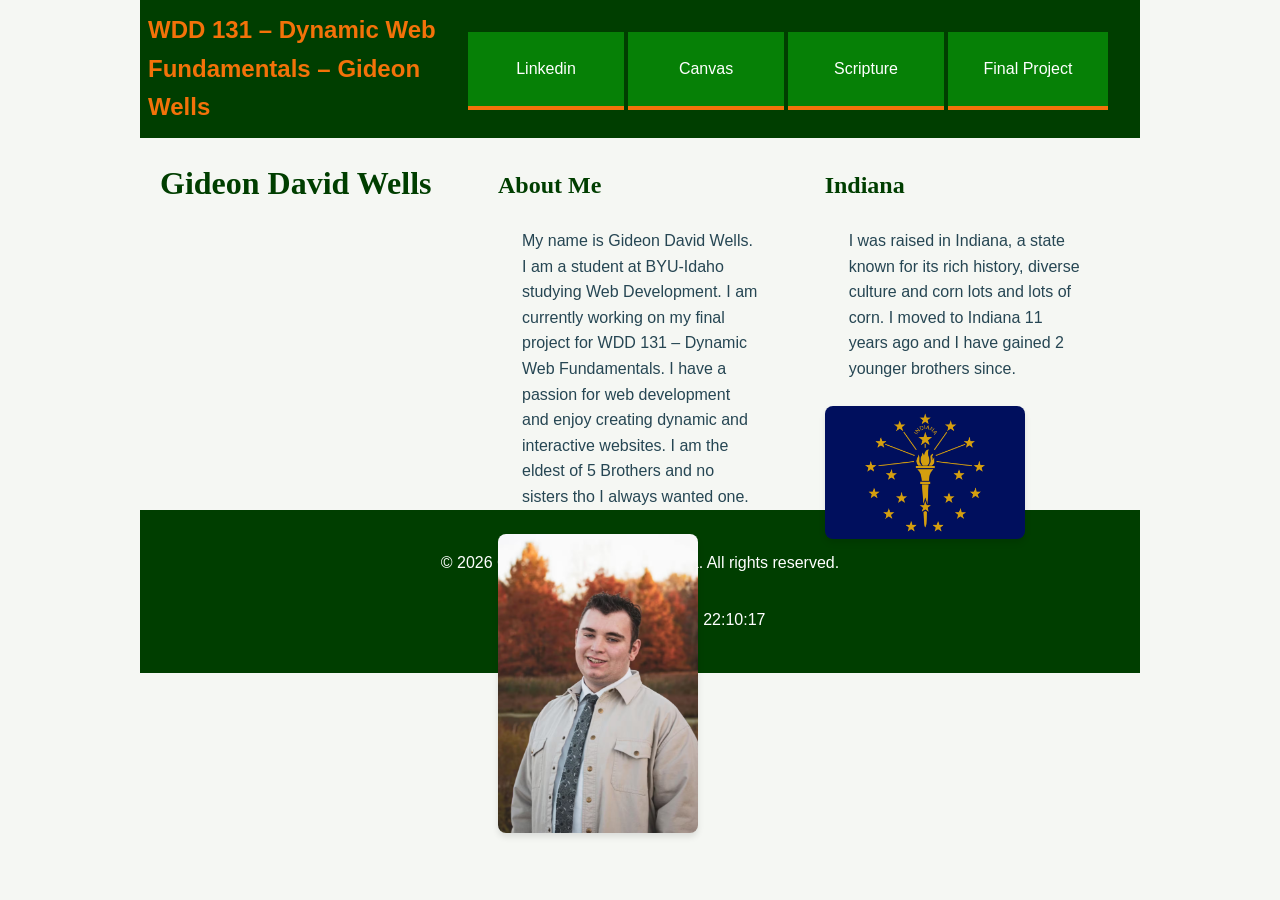
<file: index.html>
<!DOCTYPE html>
<html lang="en-US">
  <head>
    <meta charset="utf-8">
    <meta name="viewport" content="width=device-width, initial-scale=1">
    <title>WDD 131 – Dynamic Web Fundamentals – Gideon Wells </title>
    <meta name="description" content="WDD 131 – Dynamic Web Fundamentals – Gideon Wells">
    <meta name="author" content="Gideon Wells">
    <link rel="stylesheet" href="styles\base.css">  
    <script defer src="scripts/getdates.js"></script>
    <link rel="preconnect" href="https://fonts.googleapis.com">
    <link rel="preconnect" href="https://fonts.gstatic.com" crossorigin>
    <link href="https://fonts.googleapis.com/css2?family=Zeyada&display=swap" rel="stylesheet">
  </head>
  <body>
    <header>
      <span id="course-title">WDD 131 – Dynamic Web Fundamentals – Gideon Wells </span>
        <nav>
        <ul>
            <li><a href="https://www.linkedin.com/">Linkedin</a></li>
            <li><a href="https://byupw.instructure.com/">Canvas</a></li>
            <li><a href="https://www.churchofjesuschrist.org/study/scriptures">Scripture</a></li>
            <li><a href="final-project.html">Final Project</a></li>
        </ul>
        </nav>
    </header>
    <main>
      <h1>Gideon David Wells</h1>
      <section class="card">
        <h2>About Me</h2>
        <p>My name is Gideon David Wells. I am a student at BYU-Idaho studying Web Development. I am currently working on my final project for WDD 131 – Dynamic Web Fundamentals. I have a passion for web development and enjoy creating dynamic and interactive websites. I am the eldest of 5 Brothers and no sisters tho I always wanted one.</p>
        <img src="images\me.avif" alt="Gideon David Wells">
      </section>
      <section class="card">
        <h2>Indiana</h2>
        <p>I was raised in Indiana, a state known for its rich history, diverse culture and corn lots and lots of corn. I moved to Indiana 11 years ago and I have gained 2 younger brothers since.</p>
        <img src="images\indianastateflag.png" alt="Indiana State Flag">
      </section>
    </main>
    <footer>
      <p>&copy; <span id="currentyear"></span> Gideon David Wells, Indiana. All rights reserved.</p>
      <p>Last Updated: <span id="lastupdated"></span></p>
    </footer>
  </body>
</html>
</file>
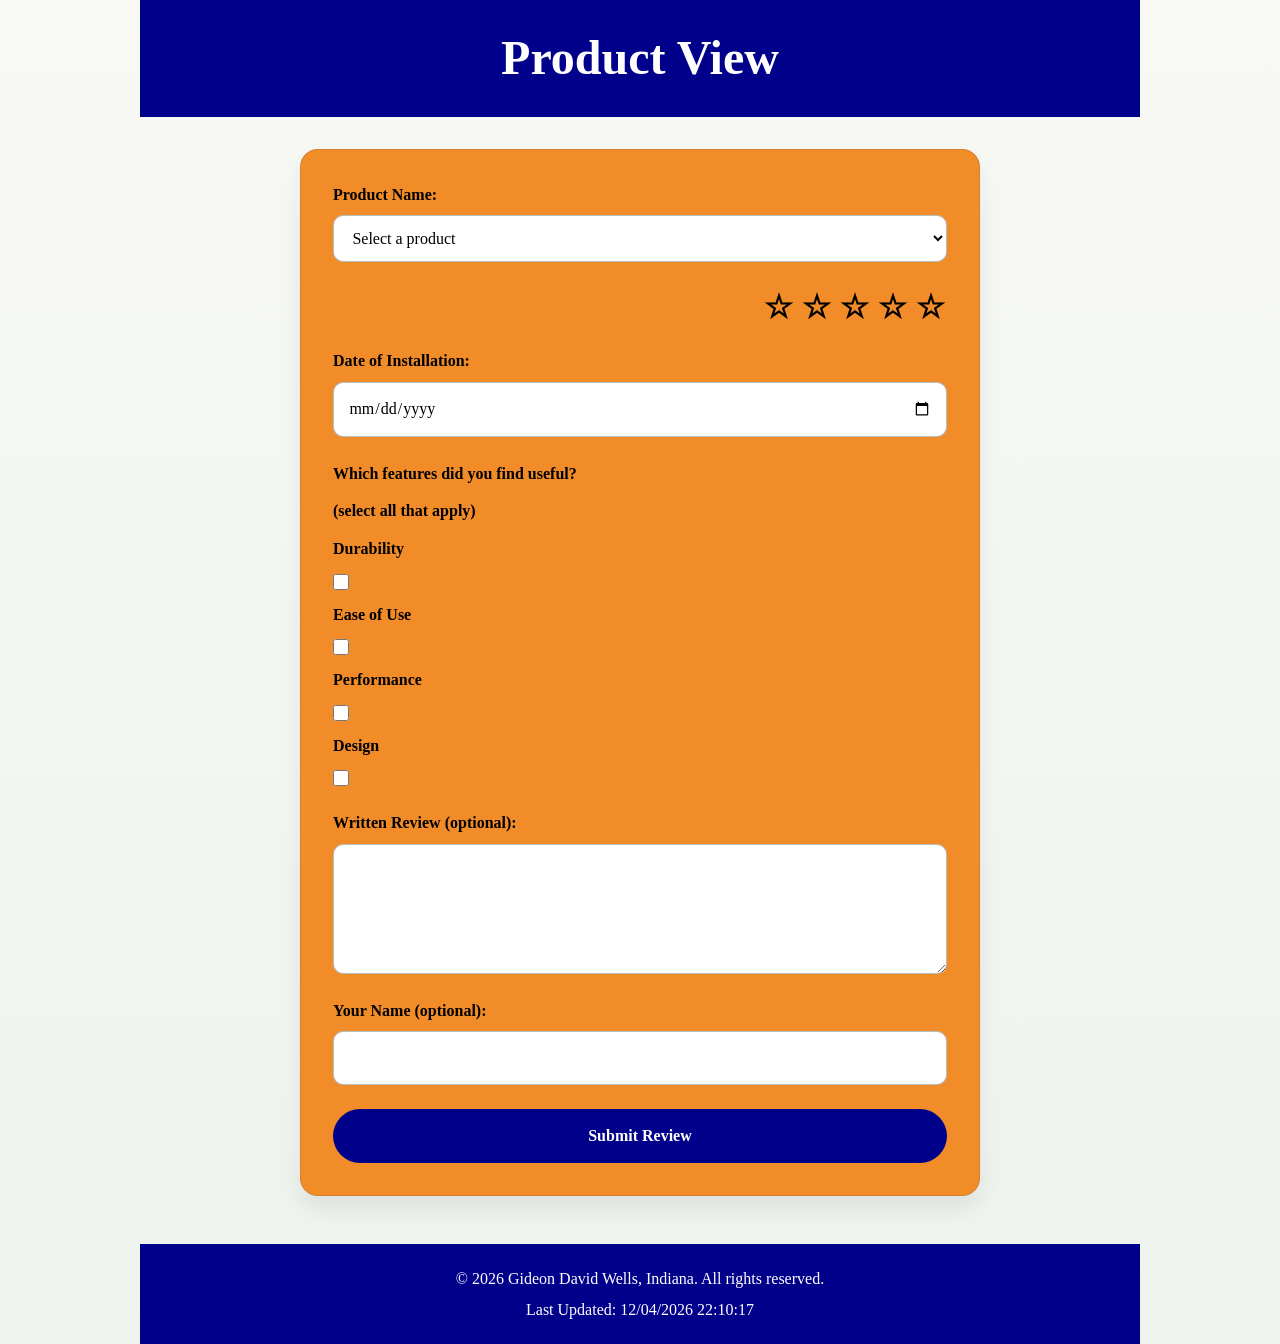
<file: form.html>
<!DOCTYPE html>
<html lang="en">
    <head>
        <meta charset="UTF-8">
        <meta name="viewport" content="width=device-width, initial-scale=1.0">
        <title>Product Review</title>
        <meta name="description" content="A simple form for submitting product reviews for a fictional product">
            <meta name="author" content="Gideon Wells">
        <link rel="stylesheet" href="styles/form.css">  
        <script defer src="scripts/form.js"></script>
    </head>
    <body>
        <header>
            <h1>Product View</h1>
        </header>
        <main>

            <form method="get" action="review.html">
                <div class="product-name">
                    <label for="productName">Product Name:</label>
                    <select id="productName" name="productName" required>
                        <option value="" selected disabled>Select a product</option>
                        
                    </select>
                </div>
    
                <div class="stars">
                    <input type="radio" id="fivestar" name="stars" value="5" required><label for="fivestar"></label>
                    <input type="radio" id="fourstar" name="stars" value="4" required><label for="fourstar"></label>
                    <input type="radio" id="threestar" name="stars" value="3" required><label for="threestar"></label>
                    <input type="radio" id="twostar" name="stars" value="2" required><label for="twostar"></label>
                    <input type="radio" id="onestar" name="stars" value="1" required><label for="onestar"></label>
                </div>
    
                <div class="date-of-installation">
                    <label for="dateOfInstallation">Date of Installation:</label>
                    <input type="date" id="dateOfInstallation" name="dateOfInstallation" required>
                </div>
    
                <div class="useful-features">
                    <label  id="whichfeatures-label">Which features did you find useful?</label>
                    <label  id="allthatapply-label">(select all that apply)</label>
                    
                    <label for="durability">Durability</label>
                    <input type="checkbox" id="durability" name="features" value="durability">
                    <label for="easeOfUse">Ease of Use</label>
                    <input type="checkbox" id="easeOfUse" name="features" value="easeOfUse">
                    <label for="performance">Performance</label>
                    <input type="checkbox" id="performance" name="features" value="performance">
                    <label for="design">Design</label>
                    <input type="checkbox" id="design" name="features" value="design" >
                </div>

                <div class="writton-reveiw">
                    <label for="writtenReview">Written Review (optional):</label>
                    <textarea id="writtenReview" name="writtenReview" rows="4" cols="50"></textarea>
                </div>
                
                <div class="user-name">
                    <label for="userName">Your Name (optional):</label>
                    <input type="text" id="userName" name="userName" required>
                </div>

                <div class="submit">
                    <input type="submit" value="Submit Review">
                </div>
            </form>                 
        </main>
        <footer>
            <p>&copy; <span id="currentyear"></span> Gideon David Wells, Indiana. All rights reserved.</p>
            <p>Last Updated: <span id="lastupdated"></span></p>
        </footer>
    </body>
</html>
</file>
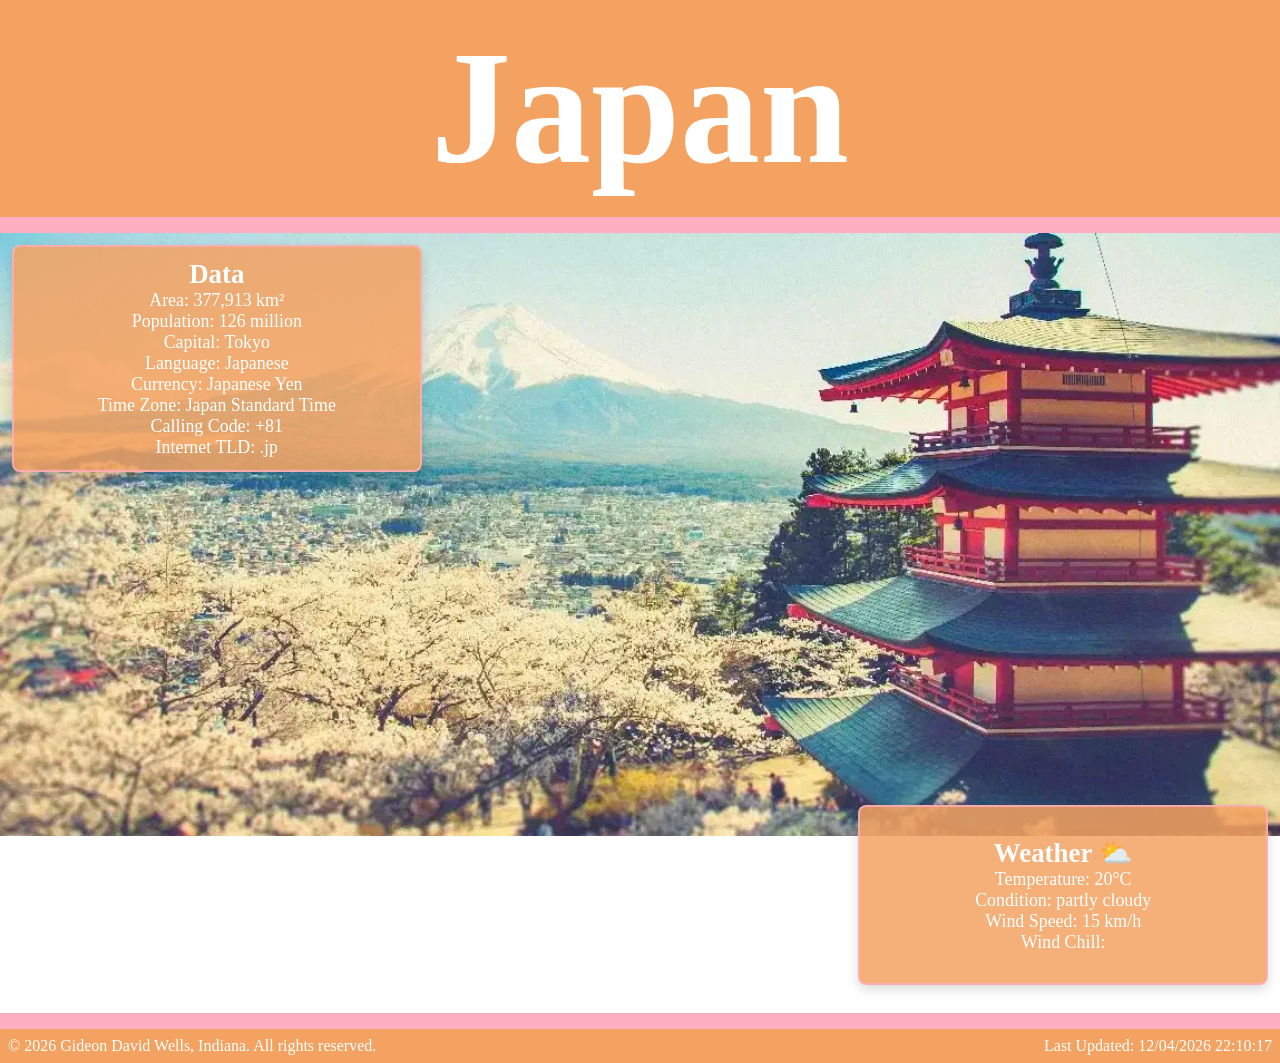
<file: place.html>
<!DOCTYPE html>
<html lang="en">
    <head>
        <meta charset="UTF-8">
        <meta name="viewport" content="width=device-width, initial-scale=1">
        <title>Japan Website</title>
        <meta name="description" content="This is a sample HTML document for a place website.">
        <meta name="author" content="Gideon Wells">
        <link rel="stylesheet" href="styles/place.css">
        <link rel="stylesheet" href="styles/place-large.css">
        <script defer src="scripts/place.js"></script>
    </head>
    <body>
        <header>
            <h1>Japan</h1>
        </header>
        <main>
            <div id="hero">
                <picture>
                    <source media="(min-width: 700px)" srcset="images/japan-large-hero.webp">
                    <img src="images/japan-small-hero.webp" alt="Mount Fuji in Japan">
                </picture>  
            </div>
            <section id="JapanInfo">
                <h2>Data</h2>
                <p>Area: 377,913 km²</p>
                <p>Population: 126 million</p>
                <p>Capital: Tokyo</p>
                <p>Language: Japanese</p>
                <p>Currency: Japanese Yen</p>
                <p>Time Zone: Japan Standard Time</p>
                <p>Calling Code: +81</p>
                <p>Internet TLD: .jp</p>
            </section>
            <section id="Weather">
                <h2 class="icon">Weather</h2>
                <picture>
                    <source media="(max-width: 699px)" srcset="images/partly_cloudy_day.svg">
                    <img src="images/partly_cloudy_day.svg" alt="Partly cloudy">
                </picture>
                <p>Temperature: 20°C</p>
                <p>Condition: partly cloudy</p>
                <p>Wind Speed: 15 km/h</p>
                <p>Wind Chill: <span id="windChill"></span></p>
            </section>
        </main>
        <footer>
            <p>&copy; <span id="currentyear"></span> Gideon David Wells, Indiana. All rights reserved.</p>
            <p>Last Updated: <span id="lastupdated"></span></p>
        </footer>
    </body>
</html>
</file>
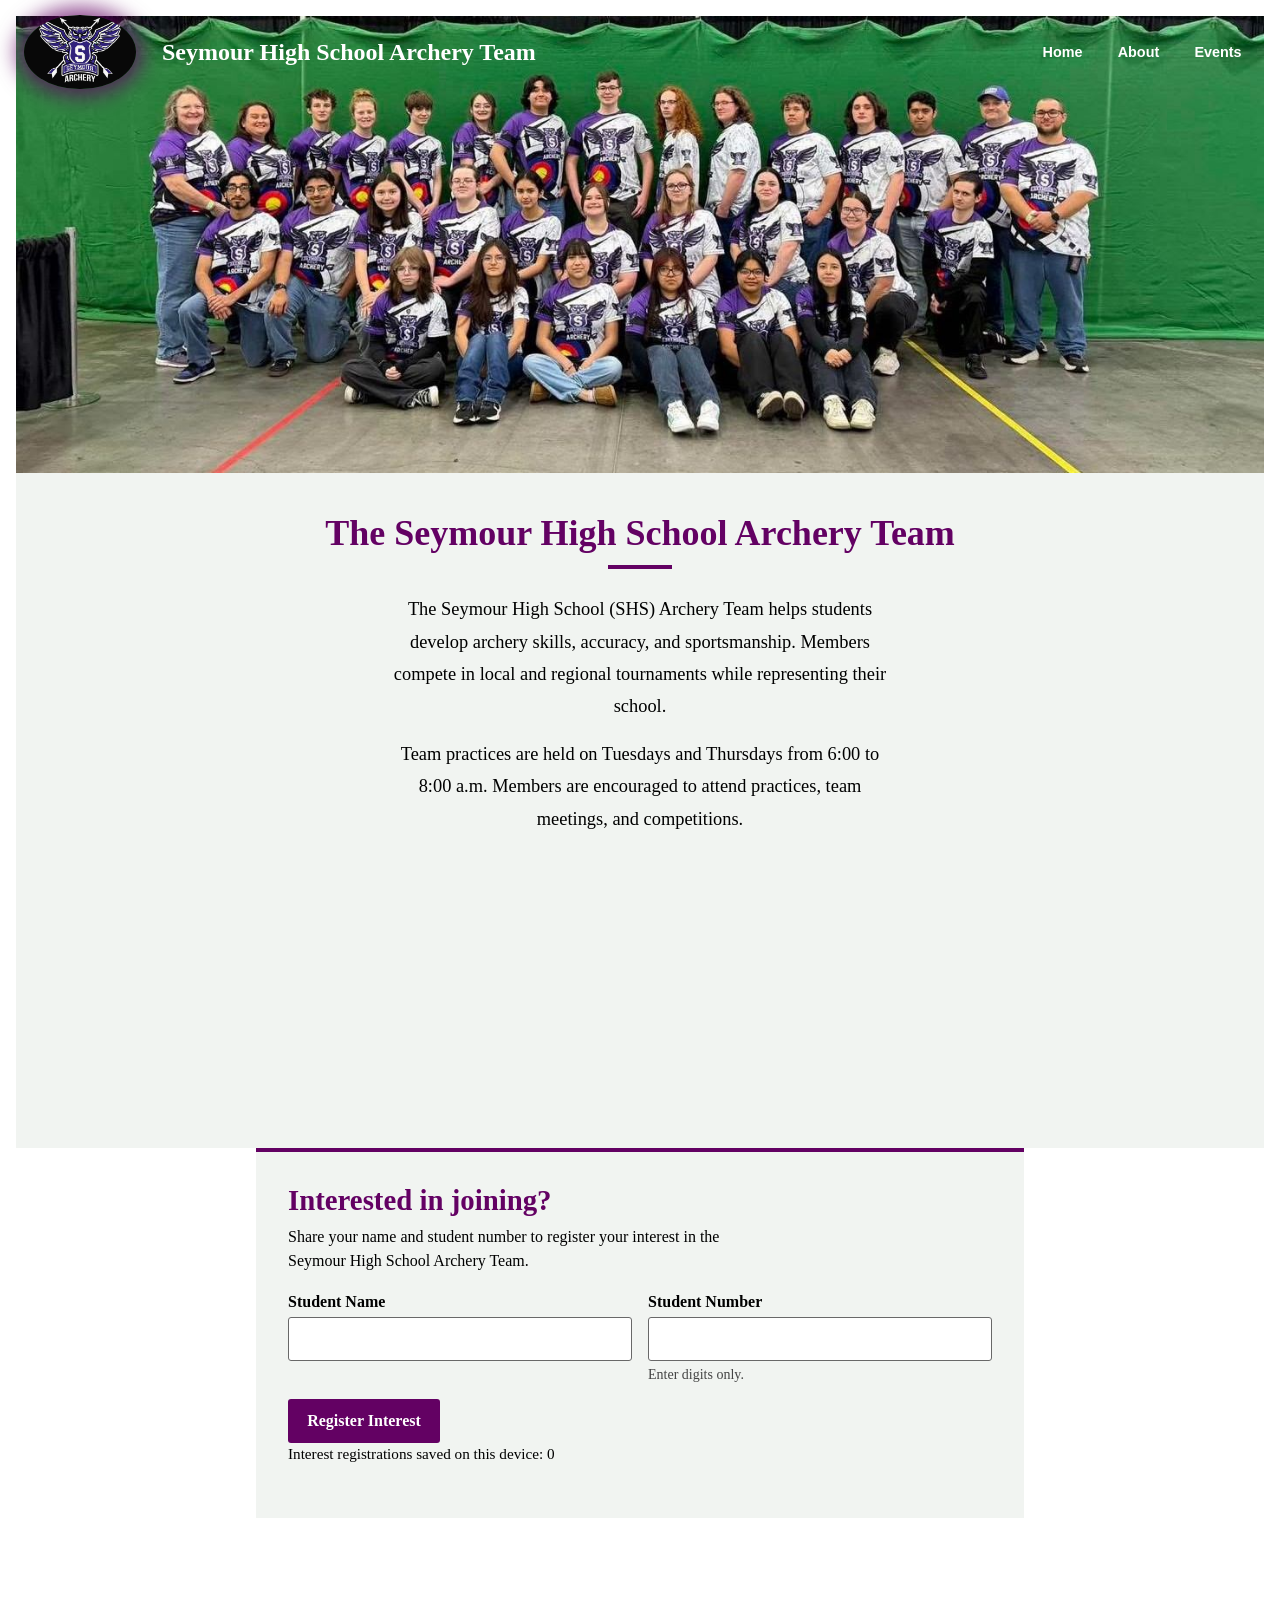
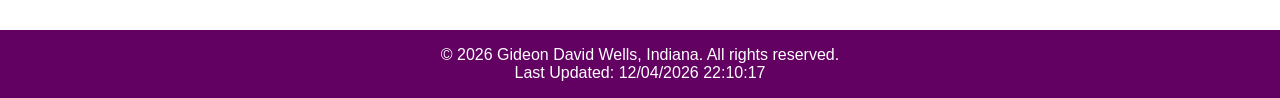
<file: project/project.html>
<!DOCTYPE html>
<html lang="en">
<head>
    <meta charset="UTF-8">
    <meta name="viewport" content="width=device-width, initial-scale=1.0">
    <title>Seymour High School Archery Team | Home</title>
    <meta name="description" content="Meet the Seymour High School Archery Team, learn about practices, and register your interest in joining.">
    <meta name="author" content="Gideon David Wells">
    <link rel="stylesheet" href="styles/project.css">
    <script src="scripts/project.js" defer></script>
</head>
<body>
    <a class="skip-link" href="#main-content">Skip to main content</a>
    <header>
        <img src="images/logo_1536x1023.jpg" alt="Seymour High School Archery Team logo">
        <h1>Seymour High School Archery Team</h1>
        <nav aria-label="Main navigation">
            <button class="menu-toggle" type="button" aria-label="Open navigation menu" aria-expanded="false" aria-controls="site-navigation">
                <span></span>
                <span></span>
                <span></span>
            </button>
            <ul id="site-navigation">
                <li><a href="project.html">Home</a></li>
                <li><a href="project_about.html">About</a></li>
                <li><a href="project_events.html">Events</a></li>
            </ul>
        </nav>
    </header>
    <main id="main-content" tabindex="-1">
        <section class="hero">
            <img src="images/optimized/hero.jpg" alt="Seymour High School archery team members pose in their team jerseys." width="1440" height="527">
        </section>
        <section class="home-content">
            <h2>The Seymour High School Archery Team</h2>
            <p>The Seymour High School (SHS) Archery Team helps students develop archery skills, accuracy, and sportsmanship. Members compete in local and regional tournaments while representing their school.</p>
            <p>Team practices are held on Tuesdays and Thursdays from 6:00 to 8:00 a.m. Members are encouraged to attend practices, team meetings, and competitions.</p>
        </section>
        <section class="join-section" aria-labelledby="join-heading">
            <h2 id="join-heading">Interested in joining?</h2>
            <p>Share your name and student number to register your interest in the Seymour High School Archery Team.</p>
            <form class="interest-form" id="interest-form">
                <div class="form-field">
                    <label for="name">Student Name</label>
                    <input type="text" id="name" name="name" autocomplete="name" required>
                </div>
                <div class="form-field">
                    <label for="number">Student Number</label>
                    <input type="text" id="number" name="number" inputmode="numeric" pattern="[0-9]+" aria-describedby="student-number-hint" required>
                    <small class="form-hint" id="student-number-hint">Enter digits only.</small>
                </div>
                <button type="submit">Register Interest</button>
            </form>
            <p class="form-tally" id="interest-tally" role="status" aria-live="polite"></p>
        </section>
    </main>
    <footer>
        <p>&copy; <span id="currentyear"></span> Gideon David Wells, Indiana. All rights reserved.</p>
        <p>Last Updated: <span id="lastupdated"></span></p>
    </footer>
</body>
</html>
</file>
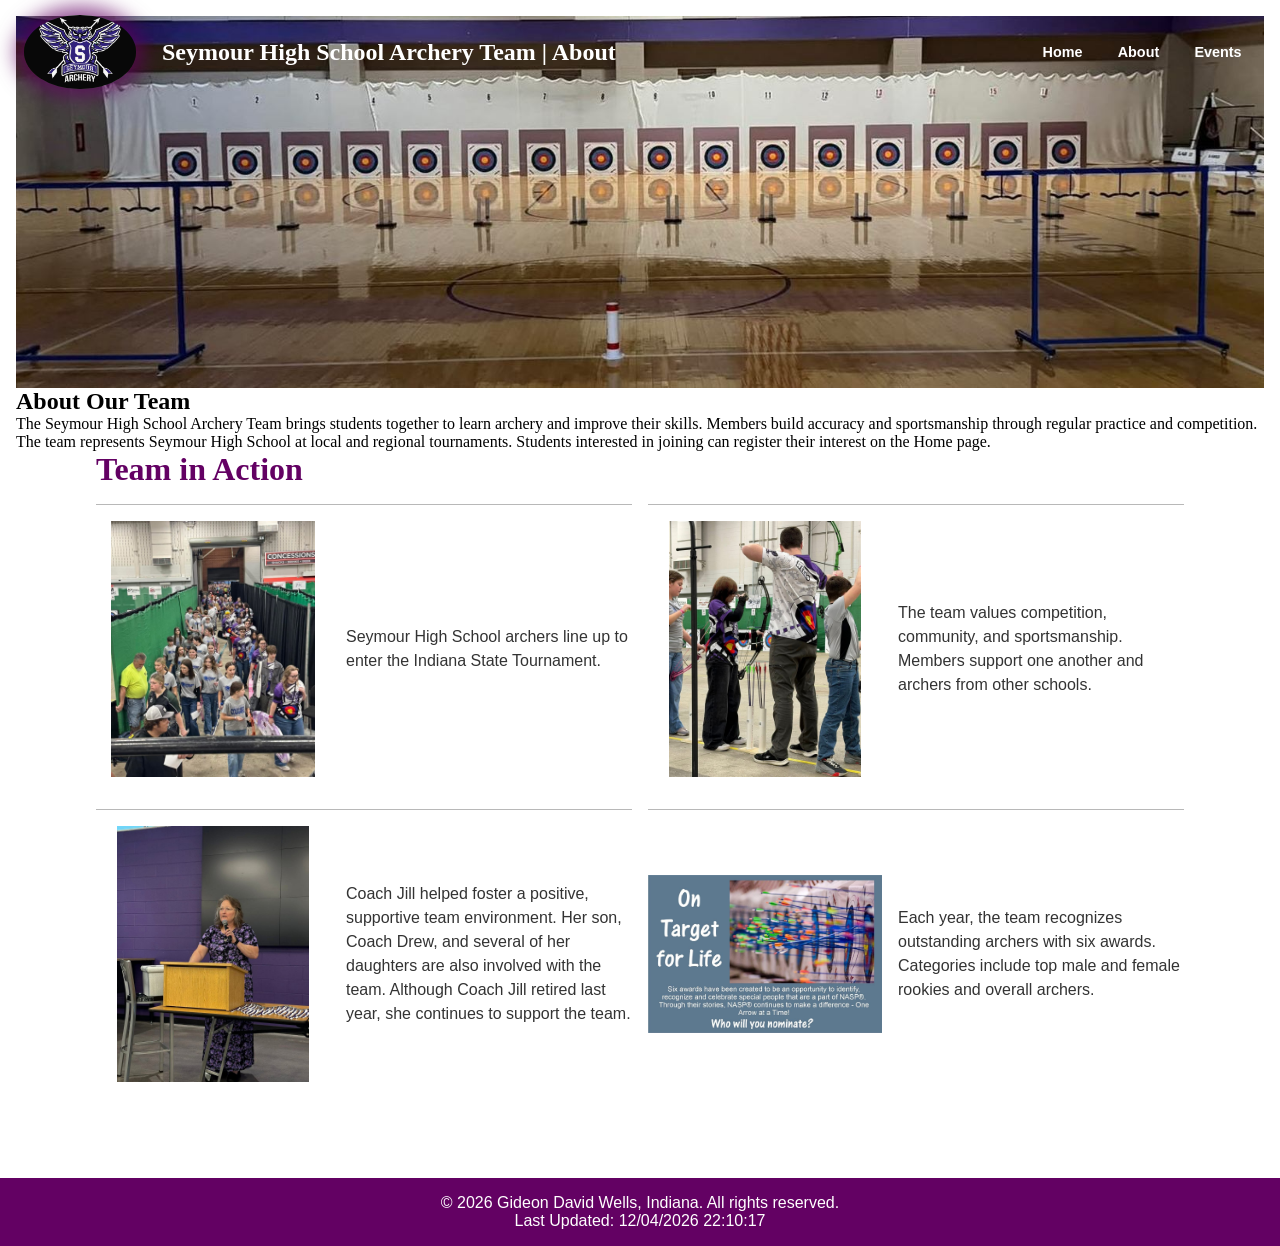
<file: project/project_about.html>
<!DOCTYPE html>
<html lang="en">
<head>
    <meta charset="UTF-8">
    <meta name="viewport" content="width=device-width, initial-scale=1.0">
    <title>Seymour High School Archery Team | About</title>
    <meta name="description" content="Learn more about the Seymour High School Archery Team.">
    <meta name="author" content="Gideon David Wells">
    <link rel="stylesheet" href="styles/project.css">
    <script src="scripts/project.js" defer></script>
</head>
<body>
    <a class="skip-link" href="#main-content">Skip to main content</a>
    <header>
        <img src="images/logo_1536x1023.jpg" alt="Seymour High School Archery Team logo">
        <h1>Seymour High School Archery Team | About</h1>
        <nav aria-label="Main navigation">
            <button class="menu-toggle" type="button" aria-label="Open navigation menu" aria-expanded="false" aria-controls="site-navigation">
                <span></span>
                <span></span>
                <span></span>
            </button>
            <ul id="site-navigation">
                <li><a href="project.html">Home</a></li>
                <li><a href="project_about.html">About</a></li>
                <li><a href="project_events.html">Events</a></li>
            </ul>
        </nav>
    </header>
    <main id="main-content" tabindex="-1">
        <section class="hero">
            <img src="images/optimized/hero_3.jpg" alt="A row of archery targets set up in the gym." width="1600" height="477">
        </section>
        <section class="about-content">
            <h2>About Our Team</h2>
            <p>The Seymour High School Archery Team brings students together to learn archery and improve their skills. Members build accuracy and sportsmanship through regular practice and competition.</p>
            <p>The team represents Seymour High School at local and regional tournaments. Students interested in joining can register their interest on the Home page.</p>
        </section>
        <section class="about-image" aria-labelledby="team-gallery-heading">
            <h2 id="team-gallery-heading">Team in Action</h2>
            <div class="about-image-gallery">
                <figure class="about-image-item">
                    <img src="images/optimized/Archery_1.jpg" alt="Seymour archers line up at the Indiana State Tournament." width="864" height="1080" loading="lazy">
                    <figcaption>Seymour High School archers line up to enter the Indiana State Tournament.</figcaption>
                </figure>
                <figure class="about-image-item">
                    <img src="images/optimized/Archery_2.jpg" alt="A Seymour archer draws a bow toward an indoor target." width="900" height="1200" loading="lazy">
                    <figcaption>The team values competition, community, and sportsmanship. Members support one another and archers from other schools.</figcaption>
                </figure>
                <figure class="about-image-item">
                    <img src="images/optimized/Archery_3.jpg" alt="Coach Jill speaks at a team awards ceremony." width="900" height="1200" loading="lazy">
                    <figcaption>Coach Jill helped foster a positive, supportive team environment. Her son, Coach Drew, and several of her daughters are also involved with the team. Although Coach Jill retired last year, she continues to support the team.</figcaption>
                </figure>
                <figure class="about-image-item">
                    <img src="images/optimized/Archery_4.jpg" alt="An On Target for Life graphic describes an archery recognition program." width="1200" height="810" loading="lazy">
                    <figcaption>Each year, the team recognizes outstanding archers with six awards. Categories include top male and female rookies and overall archers.</figcaption>
                </figure>
            </div>
        </section>
    </main>
    <footer>
        <p>&copy; <span id="currentyear"></span> Gideon David Wells, Indiana. All rights reserved.</p>
        <p>Last Updated: <span id="lastupdated"></span></p>
    </footer>
</body>
</html>
</file>
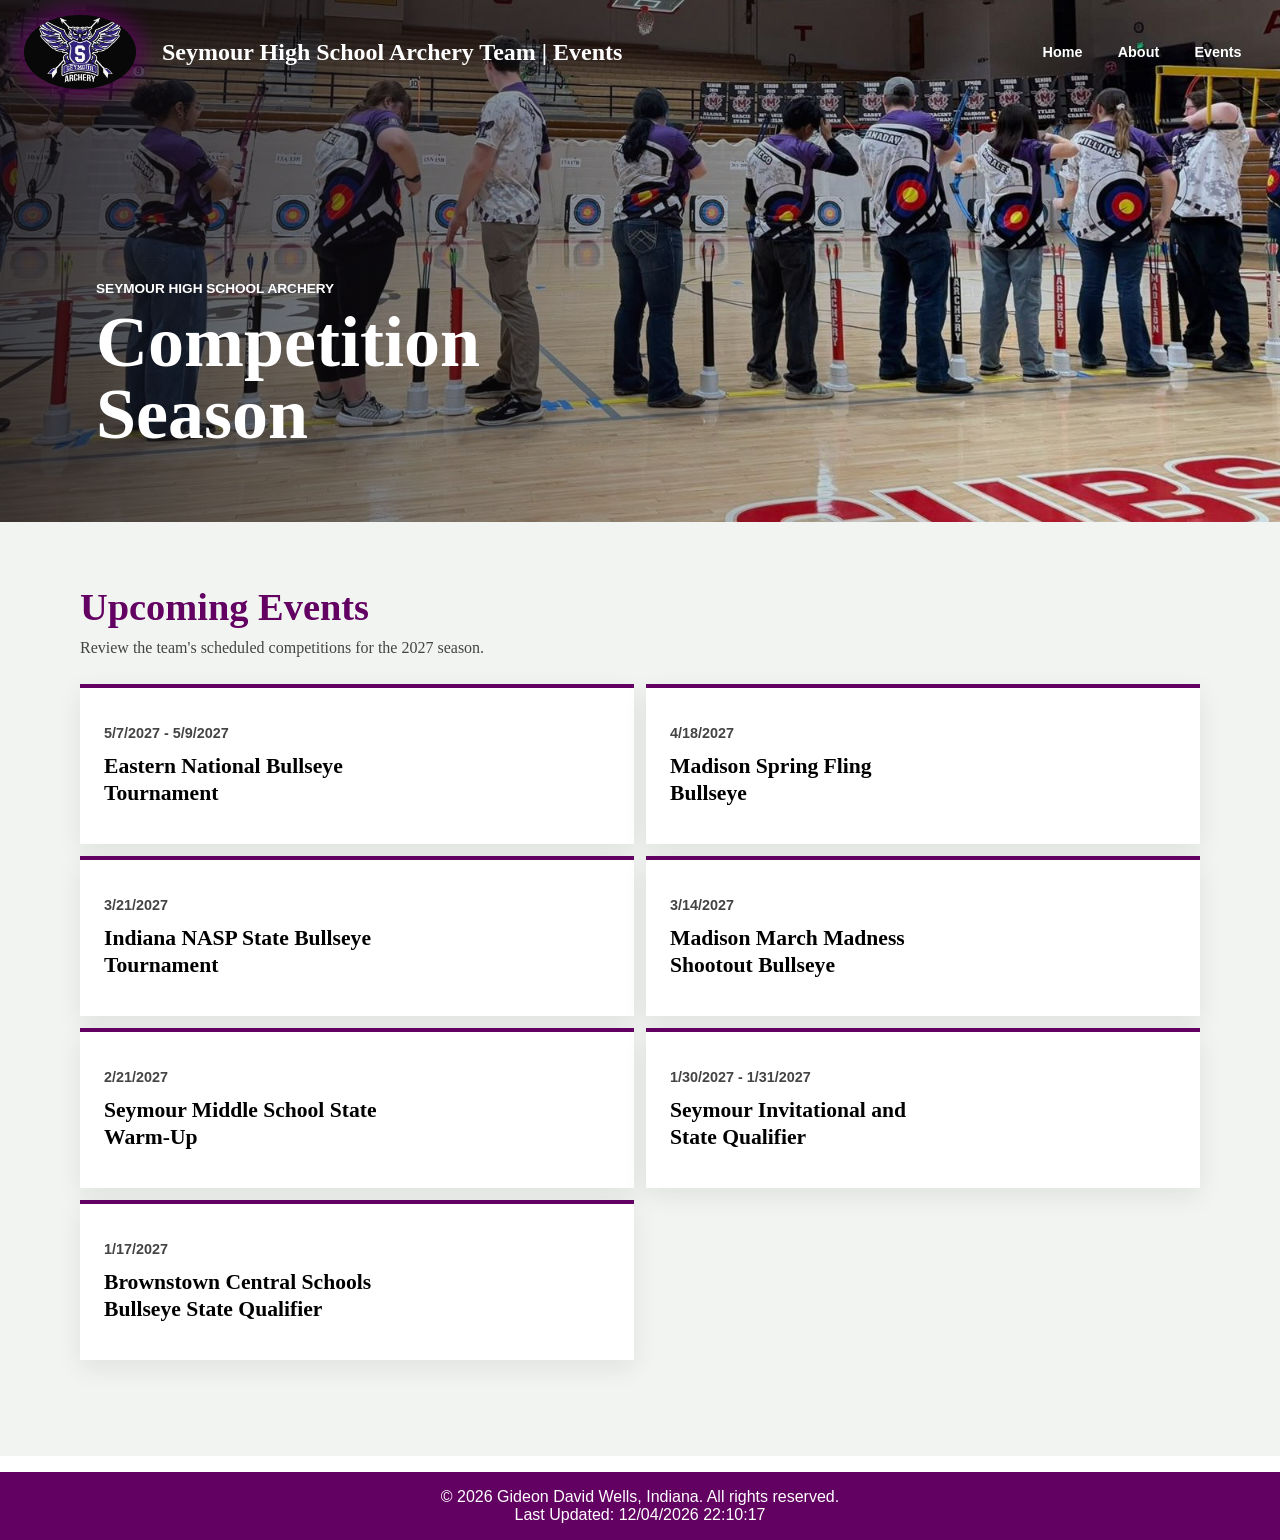
<file: project/project_events.html>
<!DOCTYPE html>
<html lang="en">
<head>
    <meta charset="UTF-8">
    <meta name="viewport" content="width=device-width, initial-scale=1.0">
    <title>Seymour High School Archery Team | Events</title>
    <meta name="description" content="Learn about the events of the Seymour High School Archery Team.">
    <meta name="author" content="Gideon David Wells">
    <link rel="stylesheet" href="styles/project.css">
    <script src="scripts/project.js" defer></script>
</head>
<body>
    <a class="skip-link" href="#main-content">Skip to main content</a>
    <header>
        <img src="images/logo_1536x1023.jpg" alt="Seymour High School Archery Team logo">
        <h1>Seymour High School Archery Team | Events</h1>
        <nav aria-label="Main navigation">
            <button class="menu-toggle" type="button" aria-label="Open navigation menu" aria-expanded="false" aria-controls="site-navigation">
                <span></span>
                <span></span>
                <span></span>
            </button>
            <ul id="site-navigation">
                <li><a href="project.html">Home</a></li>
                <li><a href="project_about.html">About</a></li>
                <li><a href="project_events.html">Events</a></li>
            </ul>
        </nav>
    </header>
    <main id="main-content" tabindex="-1">
        <section class="hero events-hero">
            <img src="images/optimized/hero_2.jpg" alt="Seymour archers shoot at targets during an indoor competition." width="1600" height="782">
            <div class="hero-copy">
                <p>Seymour High School Archery</p>
                <h2>Competition Season</h2>
            </div>
        </section>
        <section class="events-section">
            <h2>Upcoming Events</h2>
            <p>Review the team's scheduled competitions for the 2027 season.</p>
            <ul id="event-list" class="event-list" aria-live="polite"></ul>
        </section>
    </main>
    <footer>
        <p>&copy; <span id="currentyear"></span> Gideon David Wells, Indiana. All rights reserved.</p>
        <p>Last Updated: <span id="lastupdated"></span></p>
    </footer>
</body>
</html>
</file>
<file: styles/form.css>
:root {
  --primary-color: #00008B;
  --secondary-color: #F28C28;
  --text-color1: #FFFFFF;
  --text-color2: #000000;
  --primary-color-dark: #000055;
}

* {
    margin: 0;
    padding: 0;
    box-sizing: border-box;
}

body {
    background: linear-gradient(180deg, #f8f9f5 0%, #eef3ee 100%);
    color: var(--accent1-color);
    line-height: 1.6;
}

header,
main,
footer {
    max-width: 1000px;
    margin: 0 auto;
    padding: 20px;
}

header {
    display: flex;
    justify-content: center;
    background-color: var(--primary-color);
}

header h1 {
    color: var(--text-color1);
    font-size: clamp(2rem, 4vw, 3rem);
}

main {
    display: flex;
    justify-content: center;
    padding: 2rem 1rem 3rem;
}

form {
    width: min(100%, 680px);
    background: var(--secondary-color);
    border: 1px solid rgba(38, 70, 83, 0.15);
    border-radius: 18px;
    padding: 2rem;
    box-shadow: 0 12px 24px rgba(0, 0, 0, 0.08);
    display: grid;
    gap: 1.5rem;
}

form > div {
    display: grid;
    gap: 0.5rem;
}

label {
    font-weight: 600;
    color: var(--text-color2);
}

select,
input[type="date"],
input[type="text"],
textarea {
    width: 100%;
    border: 1px solid rgba(38, 70, 83, 0.35);
    border-radius: 10px;
    padding: 0.8rem 0.9rem;
    font: inherit;
    background: white;
    color: var(--accent1-color);
}

textarea {
    min-height: 120px;
    resize: vertical;
}

input[type="radio"] {
    display: none;
}

.stars {
    display: flex;
    flex-direction: row-reverse;
    justify-content: flex-start;
    gap: 0.25rem;
    padding-top: 0.25rem;
}

.stars > label {
    color: var(--text-color2);
    width: 34px;
    height: 34px;
    font-size: 2rem;
    line-height: 1;
    display: inline-flex;
    align-items: center;
    justify-content: center;
    cursor: pointer;
    transition: transform 0.2s ease, color 0.2s ease;
}

.stars > label:hover,
.stars > label:hover ~ label,
.stars input:checked ~ label {
    color: yellow;
    transform: scale(1.05);
}

.stars > label::before {
    content: "\2606";
}

.stars input:checked ~ label::before {
    content: "\2605";
}

.useful-features {
    display: grid;
    gap: 0.75rem;
}

.useful-features .selection-group {
    display: grid;
    grid-template-columns: repeat(auto-fit, minmax(140px, 1fr));
    gap: 0.75rem;
}

.useful-features .selection-group label {
    display: flex;
    align-items: center;
    gap: 0.5rem;
    background: #f3f7f4;
    border: 1px solid rgba(38, 70, 83, 0.15);
    border-radius: 10px;
    padding: 0.7rem 0.8rem;
    font-weight: 500;
}

.useful-features input[type="checkbox"] {
    accent-color: var(--secondary-color);
    width: 1rem;
    height: 1rem;
}

.submit input[type="submit"] {
    background: var(--primary-color);
    color: var(--text-color1);
    border: none;
    border-radius: 999px;
    padding: 0.9rem 1.5rem;
    font: inherit;
    font-weight: 700;
    cursor: pointer;
    transition: background 0.2s ease, transform 0.2s ease;
}

.submit input[type="submit"]:hover {
    background: var(--primary-color-dark);
    color: var(--text-color1);
    transform: translateY(-1px);
}

footer {
    background-color: var(--primary-color);
    color: var(--text-color1);
    text-align: center;
    padding: 1rem;
}

footer p {
    margin: 0.35rem 0;
}

@media (max-width: 500px) {
    form {
        padding: 1.25rem;
    }

    .stars > label {
        width: 28px;
        height: 28px;
        font-size: 1.7rem;
    }
}
</file>
<file: styles/place.css>
:root {
    --primary-color: #F4A261;
    --secondary-color: #feaec1;
    --accent1-color: #264653;
    --accent2-color: #e9c46e;
    --text-color: white;
    --heading-font: "Times New Roman", "Georgia", serif;
    --body-font: Arial, Helvetica, sans-serif;
}

* {
    margin: 0;
    padding: 0;
    box-sizing: border-box;
}

html,
body {
    width: 100%;
    overflow-x: hidden;
}

h2, p {
    font-family: var(--heading-font);
    color: var(--text-color);
    text-align: center;
}

main, footer {
    margin: 0 auto;
    padding: 0;
    width: 100%;
}

footer {
    margin-top: 0;
}

header {
    display: flex;
    background-color: var(--primary-color);
    border-bottom: 1rem solid var(--secondary-color);
    padding: 0.5rem;
    justify-content: space-evenly;
    align-items: center;
    width: 100%;
}

h1
{
    font-size: 10rem;
    padding: 0.5rem 1rem 0.5rem 1rem;
    color: var(--text-color);
    font-family: var(--heading-font);
}

section {
    padding: 1rem;
    background-color: var(--primary-color);
    border-radius: 0.5rem;
    margin-bottom: 1rem;
    display: flex;
    flex-direction: column;
    align-items: center;
    text-align: center;
}

#hero,
#hero picture,
#hero img {
        display: block;
        width: 100%;
        max-width: 100%;
        height: auto;
}

#Weather picture img {
  width: 80px;
  height: auto;
}

footer {
    display: flex;
    justify-content: space-between;
    align-items: center;
    background-color: var(--primary-color);
    padding: 0.5rem;
    border-top: 1rem solid var(--secondary-color);
}
</file>
<file: styles/place-large.css>
@media screen and (min-width: 700px) {
    body {
        overflow-y: hidden;
    }

    main {
        position: relative;
        padding: 0;
        min-height: calc(100vh - 120px);
    }

    #hero {
        position: relative;
    }

    #JapanInfo,
    #Weather {
        position: absolute;
        z-index: 2;
        width: min(32vw, 420px);
        min-height: 180px;
        padding: 0.75rem;
        justify-content: center;
        background: rgba(244, 162, 97, 0.85);
        border: 2px solid rgba(254, 174, 193, 0.8);
        box-shadow: 0 0.25rem 0.75rem rgba(0, 0, 0, 0.15);
        font-size: clamp(0.85rem, 1.4vw, 2rem);
        pointer-events: auto;
    }

    #hero img {
        display: block;
        width: 100%;
        max-width: 100%;
        height: auto;
    }

    #Weather picture {
        display: none;
    }

    .icon::after {
        content: " ⛅";
    }

    #JapanInfo,
    #Weather {
        position: absolute;
        z-index: 2;
        width: min(32vw, 420px);
        min-height: 180px;
        padding: 0.75rem;
        justify-content: center;
        background: rgba(244, 162, 97, 0.85);
        border: 2px solid rgba(254, 174, 193, 0.8);
        box-shadow: 0 0.25rem 0.75rem rgba(0, 0, 0, 0.15);
        font-size: clamp(0.85rem, 1.4vw, 2rem);
    }

    #JapanInfo {
        top: 0.75rem;
        left: 0.75rem;
    }

    #Weather {
        right: 0.75rem;
        bottom: 0.75rem;
    }
}
</file>
<file: project/styles/project.css>
:root {
    --primary-color: rgb(99, 1, 99);
    --secondary-color: white;
    --text-color: #000;
    --heading-font: "Times New Roman", "Georgia", serif;
    --body-font: Arial, Helvetica, sans-serif;
}

* {
    margin: 0;
    padding: 0;
    box-sizing: border-box;
}

.skip-link {
    position: fixed;
    top: 0.5rem;
    left: 0.5rem;
    z-index: 30;
    padding: 0.75rem 1rem;
    transform: translateY(calc(-100% - 1rem));
    border: 2px solid var(--primary-color);
    background-color: var(--secondary-color);
    color: var(--primary-color);
    font-family: var(--body-font);
    font-weight: 700;
}

.skip-link:focus,
.skip-link:focus-visible {
    transform: translateY(0);
}

header,
main,
footer {
    padding: 1rem;

}


header {
    background-color: var(--primary-color);
    color: var(--secondary-color);
    font-family: var(--heading-font);
    padding: 0.75rem 1.5rem;
    width: 100%;
    position: fixed;
    top: 0;
    z-index: 20;
    height: 104px;
    display: flex;
    align-items: center;
    gap: 1.25rem;
}

header img {
    width: 7rem;
    height: auto;
    object-fit: contain;
    object-position: center;
    border-radius: 50%;
}

header h1 {
    flex: 1;
    font-size: 1.5rem;
    color: var(--secondary-color);
}

header nav {
    margin-left: auto;
}

header::after {
    content: "";
    position: absolute;
    top: 100%;
    left: 0;
    right: 0;
    height: 1.5rem;
    background: linear-gradient(to bottom, var(--primary-color), transparent);
    pointer-events: none;
    z-index: -1;
}

header.at-top {
    background-color: transparent;
    color: var(--text-color);
}

header.at-top img {
    box-shadow: 0 0 20px 8px rgba(99, 1, 99, 0.7);
}

header.at-top::after {
    display: none;
}

header.at-top h1,
header.at-top nav a {
    color: var(--secondary-color);
}

header.at-top h1 {
    flex: 0 1 auto;
    width: fit-content;
    padding: 0.08em 0.25em;
    border-radius: 3px;
}

header.at-top nav a:hover,
header.at-top nav a:focus-visible {
    color: var(--text-color);
}

header.at-top .menu-toggle {
    border-color: var(--text-color);
}

header.at-top .menu-toggle span {
    background-color: var(--text-color);
}

nav ul {
    list-style: none;
    display: flex;
    align-items: center;
    gap: 0.4rem;
}

nav ul[hidden] {
    display: none;
}

nav a {
    color: var(--secondary-color);
    text-decoration: none;
    font-family: var(--body-font);
    font-size: 0.9rem;
    font-weight: 700;
    padding: 0.7rem 0.9rem;
    border-radius: 4px;
    transition: background-color 160ms ease, color 160ms ease;
}

nav a:hover,
nav a:focus-visible {
    color: var(--primary-color);
    background-color: var(--secondary-color);
    outline: none;
}

.menu-toggle {
    display: none;
}

.menu-toggle:focus-visible {
    outline: 3px solid currentColor;
    outline-offset: 2px;
}

.hero img {
    display: block;
    width: 100%;
    height: auto;
    object-fit: cover;
}

.events-hero img {
    height: 100%;
    object-position: center 42%;
}

.events-hero {
    position: relative;
    height: clamp(24rem, 58vh, 44rem);
    margin: -1rem -1rem 0;
    overflow: hidden;
    background-color: #272323;
}

.events-hero::after {
    position: absolute;
    inset: 0;
    background: linear-gradient(90deg, rgba(15, 12, 15, 0.78), rgba(15, 12, 15, 0.08) 78%);
    content: "";
}

.hero-copy {
    position: absolute;
    z-index: 1;
    right: 1.5rem;
    bottom: clamp(2rem, 8vh, 5rem);
    left: max(1.5rem, calc((100% - 68rem) / 2));
    color: white;
}

.hero-copy p {
    margin-bottom: 0.6rem;
    font-family: var(--body-font);
    font-size: 0.85rem;
    font-weight: 700;
    text-transform: uppercase;
}

.hero-copy h2 {
    max-width: 12ch;
    font-size: clamp(2.4rem, 6vw, 4.5rem);
    line-height: 1;
}


.home-content {

    min-height: 75vh;
    display: flex;
    flex-direction: column;
    justify-content: flex-start;
    align-items: center;
    gap: 1rem;
    padding: 2.5rem 1rem;
    text-align: center;
    background-color: #f1f4f1;
}

.home-content h2 {
    position: relative;
    max-width: 100%;
    padding-bottom: 0.55rem;
    color: var(--primary-color);
    font-size: 2.25rem;
    line-height: 1.15;
    text-wrap: balance;
}

.home-content h2::after {
    content: "";
    display: block;
    width: 4rem;
    height: 4px;
    margin: 0.65rem auto 0;
    background-color: var(--primary-color);
}

.home-content p {
    max-width: 55ch;
    margin-inline: auto;
    font-size: 1.15rem;
    line-height: 1.75;
}

.events-section {
    margin: 0 -1rem;
    padding: 4rem max(1rem, calc((100% - 68rem) / 2)) 6rem;
    background-color: #f1f4f1;
}

.events-section h2 {
    margin-bottom: 0.5rem;
    color: var(--primary-color);
    font-size: 2.4rem;
    line-height: 1.1;
}

.events-section > p {
    margin-bottom: 1.5rem;
    line-height: 1.5;
    color: #444;
}

.about-image {
    max-width: 68rem;
    margin: 0 auto 4rem;
}

.about-image h2 {
    margin-bottom: 1rem;
    color: var(--primary-color);
    font-size: 2rem;
}

.about-image-gallery {
    display: grid;
    grid-template-columns: repeat(2, minmax(0, 1fr));
    gap: 1rem;
}

.about-image-item {
    display: grid;
    grid-template-columns: minmax(0, 0.9fr) minmax(0, 1.1fr);
    align-items: center;
    gap: 1rem;
    padding: 1rem 0;
    border-top: 1px solid #b8b8b8;
}

.about-image-item img {
    display: block;
    width: 100%;
    max-height: 16rem;
    object-fit: contain;
}

.about-image-item figcaption {
    color: #333;
    font-family: var(--body-font);
    line-height: 1.5;
}

.event-list {
    display: grid;
    grid-template-columns: repeat(2, minmax(0, 1fr));
    gap: 0.75rem;
    list-style: none;
}

.event-list li {
    display: flex;
    min-height: 10rem;
    flex-direction: column;
    justify-content: center;
    gap: 0.75rem;
    padding: 1.5rem;
    border-top: 4px solid var(--primary-color);
    background-color: white;
    box-shadow: 0 8px 24px rgba(30, 22, 30, 0.08);
}

.event-list h3 {
    max-width: 26ch;
    font-size: 1.35rem;
    line-height: 1.25;
}

.event-list p {
    order: -1;
    color: #444;
    font-family: var(--body-font);
    font-size: 0.9rem;
    font-weight: 700;
}

.join-section {
    max-width: 48rem;
    margin: 0 auto 6rem;
    padding: 2rem;
    border-top: 4px solid var(--primary-color);
    background-color: #f1f4f1;
}

.join-section h2 {
    margin-bottom: 0.5rem;
    color: var(--primary-color);
    font-size: 1.8rem;
}

.join-section > p {
    max-width: 60ch;
    margin-bottom: 1.25rem;
    line-height: 1.5;
}

.interest-form {
    display: grid;
    grid-template-columns: repeat(2, minmax(0, 1fr));
    gap: 1rem;
}

.form-field label {
    display: block;
    margin-bottom: 0.4rem;
    font-weight: 700;
}

.form-field input {
    width: 100%;
    min-height: 2.75rem;
    padding: 0.6rem 0.7rem;
    border: 1px solid #686868;
    border-radius: 3px;
    font: inherit;
}

.form-field input:focus-visible {
    outline: 3px solid var(--primary-color);
    outline-offset: 2px;
}

.form-hint {
    display: block;
    margin-top: 0.35rem;
    color: #444;
    font-size: 0.875rem;
}

.interest-form button {
    grid-column: 1 / -1;
    justify-self: start;
    min-height: 2.75rem;
    padding: 0.7rem 1.2rem;
    border: 0;
    border-radius: 3px;
    background-color: var(--primary-color);
    color: var(--secondary-color);
    font: inherit;
    font-weight: 700;
    cursor: pointer;
}

.interest-form button:hover,
.interest-form button:focus-visible {
    background-color: #510051;
}

.form-tally {
    grid-column: 1 / -1;
    margin: 0;
    font-size: 0.95rem;
}


@media (max-width: 700px) {
    main {
        padding-top: 104px;
    }

    header {
        position: fixed;
        top: 0;
        display: grid;
        grid-template-columns: 64px minmax(0, 1fr) 44px;
        gap: 0.75rem;
        padding: 0.65rem 0.75rem;
    }

    header.at-top {
        background-color: var(--primary-color);
        color: var(--secondary-color);
    }

    header::after {
        display: none;
    }

    header.at-top img {
        box-shadow: none;
    }

    header h1 {
        min-width: 0;
        text-align: center;
        font-size: 1.4rem;
    }

    header.at-top h1 {
        flex: 1;
        width: auto;
        justify-self: stretch;
        padding: 0;
        color: var(--secondary-color);
        background-color: transparent;
        border-radius: 0;
    }

    header.at-top nav a {
        color: var(--secondary-color);
    }

    header.at-top .menu-toggle {
        border-color: var(--secondary-color);
    }

    header.at-top .menu-toggle span {
        background-color: var(--secondary-color);
    }

    .home-content h2 {
        font-size: 1.65rem;
    }

    .events-hero {
        height: clamp(20rem, 48vh, 30rem);
        margin-top: 0;
    }

    .hero-copy {
        left: 1.25rem;
        bottom: 2rem;
    }

    .hero-copy h2 {
        font-size: 2.8rem;
    }

    .events-section {
        padding: 2.5rem 1rem 5rem;
    }

    .events-section h2 {
        font-size: 1.9rem;
    }

    .about-image-gallery {
        grid-template-columns: 1fr;
    }

    .about-image-item {
        grid-template-columns: minmax(0, 0.85fr) minmax(0, 1.15fr);
        gap: 0.75rem;
    }

    .event-list {
        grid-template-columns: 1fr;
    }

    .event-list li {
        min-height: 9rem;
        padding: 1.25rem;
    }

    .event-list h3 {
        font-size: 1.2rem;
    }

    .join-section {
        margin-inline: -1rem;
        padding: 1.5rem 1rem;
    }

    .interest-form {
        grid-template-columns: 1fr;
    }

    .interest-form button {
        justify-self: stretch;
    }

    nav {
        position: relative;
        justify-self: end;
    }

    .menu-toggle {
        width: 44px;
        height: 44px;
        display: flex;
        flex-direction: column;
        align-items: center;
        justify-content: center;
        gap: 5px;
        border: 1px solid var(--secondary-color);
        border-radius: 4px;
        background: transparent;
        cursor: pointer;
    }

    .menu-toggle span {
        width: 22px;
        height: 2px;
        background: var(--secondary-color);
    }

    nav ul {
        position: absolute;
        top: calc(100% + 0.4rem);
        right: 0;
        left: auto;
        width: 12rem;
        max-width: calc(100vw - 1.5rem);
        flex-direction: column;
        gap: 0;
        background-color: var(--primary-color);
        border: 1px solid rgba(255, 255, 255, 0.35);
        border-radius: 4px;
        box-shadow: 0 4px 12px rgba(0, 0, 0, 0.25);
        overflow: hidden;
    }

    nav li a {
        display: block;
        padding: 0.8rem 1rem;
    }

    nav li + li {
        border-top: 1px solid rgba(255, 255, 255, 0.2);
    }

    nav li a:hover,
    nav li a:focus-visible {
        background-color: rgba(255, 255, 255, 0.15);
        color: var(--secondary-color);
    }
}


footer {
    background-color: var(--primary-color);
    color: var(--secondary-color);
    font-family: var(--body-font);
    text-align: center;
    padding: 1rem;
    width: 100%;
}
</file>
